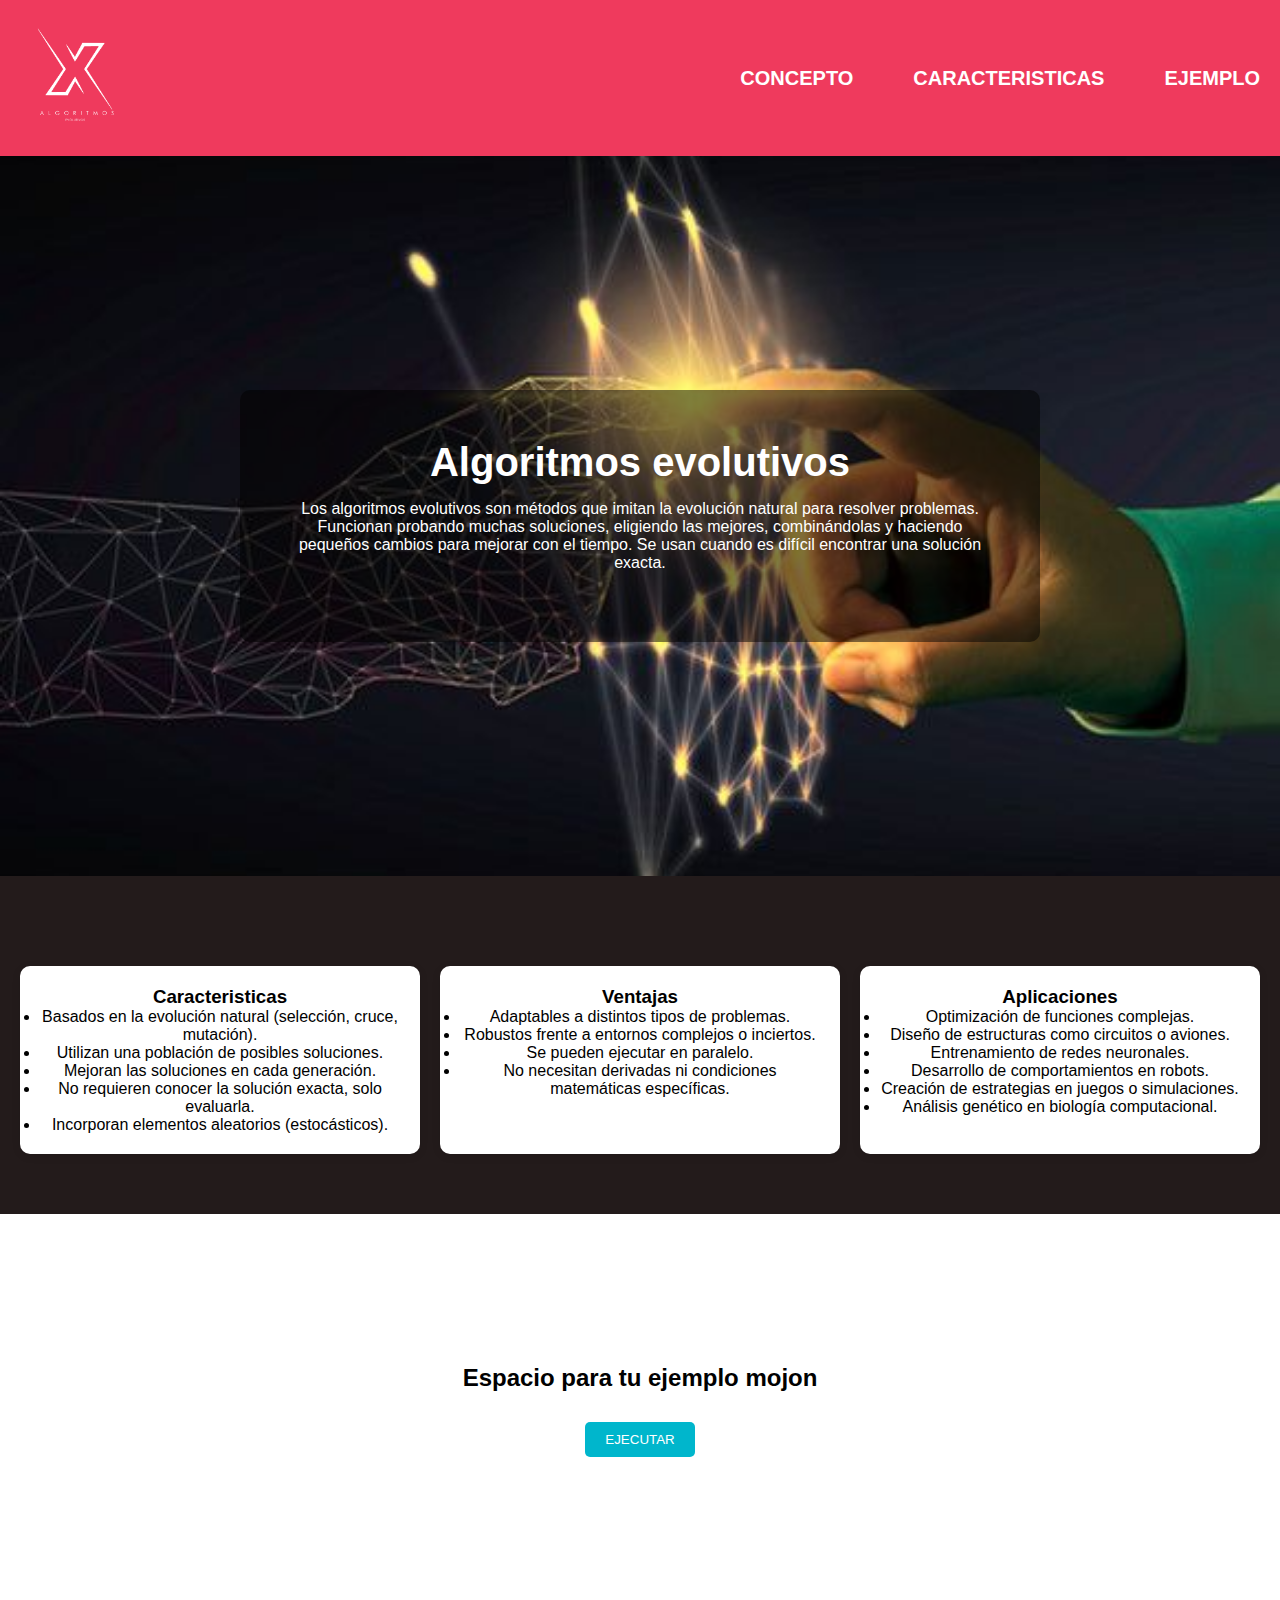
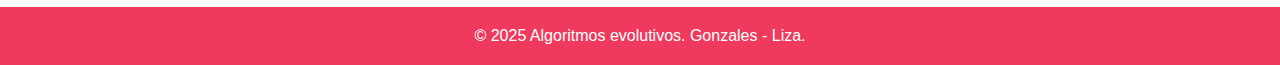
<file: LAB S4/AlgoritmosEvolutivos.html>
<!DOCTYPE html>
<html lang="en">
<head>
  <meta charset="UTF-8" />
  <meta name="viewport" content="width=device-width, initial-scale=1" />
  <title>Algoritmos Evolutivos</title>
  <link rel="stylesheet" href="style2.css" />
 
</head>
<body>

    <header>
        <div class="container">
          <div class="logo"><img src="Algoritmos_evolutivo.png" alt="Descripción de la imagen" width="150" height="150">
          </div>
      
          <div class="menu-toggle" id="menu-toggle">
            <div></div>
            <div></div>
            <div></div>
          </div>
      
          <nav id="nav">
            <ul>
              <li><a href="#concepto">CONCEPTO</a></li>
              <li><a href="#implementacion">CARACTERISTICAS</a></li>
              <li><a href="#ejemplo">EJEMPLO</a></li>
            </ul>
          </nav>
        </div>
      </header>
      

  <section  id="concepto" class="hero" style="background-image: url('fondoevolutivos.jpeg');">
    <div class="hero-text">
      <h1>Algoritmos evolutivos</h1>
      <p>Los algoritmos evolutivos son métodos que imitan la evolución natural para resolver problemas. Funcionan probando muchas soluciones, eligiendo las mejores, combinándolas y haciendo pequeños cambios para mejorar con el tiempo. Se usan cuando es difícil encontrar una solución exacta.</p>
    
    </div>
  </section>

  <section id="implementacion" class="services">
    <div class="service-cards">

      <div class="card">
        <h3> Caracteristicas</h3>
        
            <li>Basados en la evolución natural (selección, cruce, mutación).</li>
            <li>Utilizan una población de posibles soluciones.</li>
            <li>Mejoran las soluciones en cada generación.</li>
            <li>No requieren conocer la solución exacta, solo evaluarla.</li>
            <li>Incorporan elementos aleatorios (estocásticos).</li>
          
      </div>
      <div class="card">
        <h3>Ventajas</h3>
        
            <li>Adaptables a distintos tipos de problemas.</li>
            <li>Robustos frente a entornos complejos o inciertos.</li>
            <li>Se pueden ejecutar en paralelo.</li>
            <li>No necesitan derivadas ni condiciones matemáticas específicas.</li>
          
      </div>
      <div class="card">
        <h3>Aplicaciones</h3>
        <li>Optimización de funciones complejas.</li>
  <li>Diseño de estructuras como circuitos o aviones.</li>
  <li>Entrenamiento de redes neuronales.</li>
  <li>Desarrollo de comportamientos en robots.</li>
  <li>Creación de estrategias en juegos o simulaciones.</li>
  <li>Análisis genético en biología computacional.</li>
      </div>
    </div>
   
  </section>


  <section  id=ejemplo  class="case-studies">
    <h2>Espacio para tu ejemplo mojon</h2>
    
    <button>EJECUTAR</button>
  </section>

  <footer>
    <div class="footer-content">
      <p>&copy; 2025 Algoritmos evolutivos. Gonzales - Liza.</p>
    </div>
  </footer>

  <script src="script.js"></script>
</body>
</html>
</file>
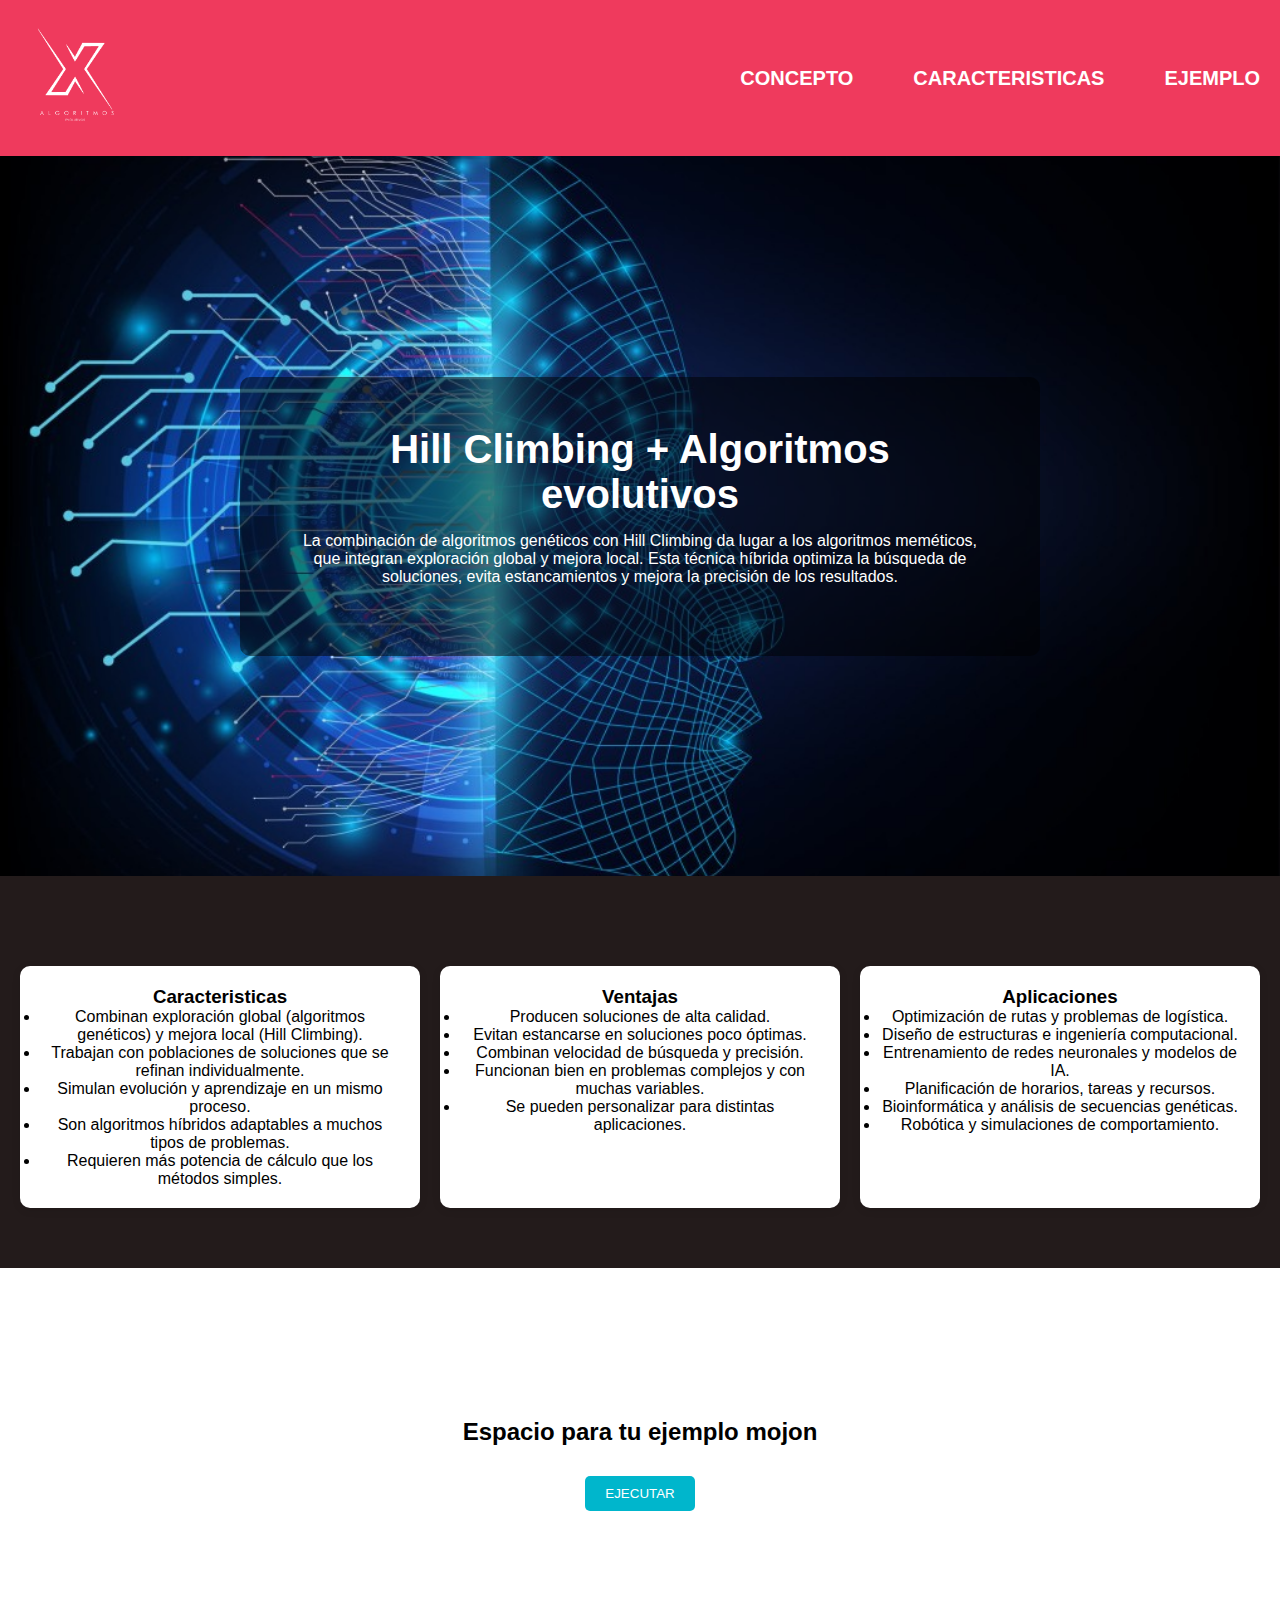
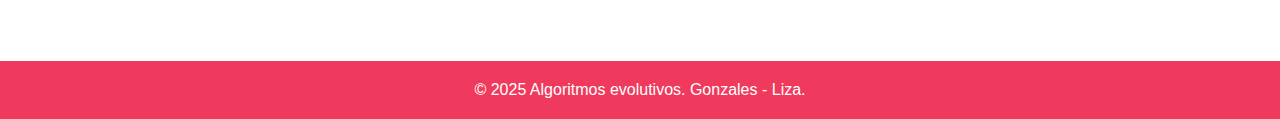
<file: LAB S4/Ambos.html>
<!DOCTYPE html>
<html lang="en">
<head>
  <meta charset="UTF-8" />
  <meta name="viewport" content="width=device-width, initial-scale=1" />
  <title>Ambos conceptos</title>
  <link rel="stylesheet" href="style2.css" />
 
</head>
<body>

    <header>
        <div class="container">
          <div class="logo"><img src="Algoritmos_evolutivo.png" alt="Descripción de la imagen" width="150" height="150">
          </div>
      
          <div class="menu-toggle" id="menu-toggle">
            <div></div>
            <div></div>
            <div></div>
          </div>
      
          <nav id="nav">
            <ul>
              <li><a href="#concepto">CONCEPTO</a></li>
              <li><a href="#implementacion">CARACTERISTICAS</a></li>
              <li><a href="#ejemplo">EJEMPLO</a></li>
            </ul>
          </nav>
        </div>
      </header>
      

  <section  id="concepto" class="hero" style="background-image: url('memetico.jpeg');">
    <div class="hero-text">
      <h1> Hill Climbing + Algoritmos evolutivos</h1>
      <p>La combinación de algoritmos genéticos con Hill Climbing da lugar a los algoritmos meméticos, que integran exploración global y mejora local. Esta técnica híbrida optimiza la búsqueda de soluciones, evita estancamientos y mejora la precisión de los resultados.</p>
    
    </div>
  </section>

  <section id="implementacion" class="services">
    <div class="service-cards">

      <div class="card">
        <h3> Caracteristicas</h3>
        
        <li>Combinan exploración global (algoritmos genéticos) y mejora local (Hill Climbing).</li>
        <li>Trabajan con poblaciones de soluciones que se refinan individualmente.</li>
        <li>Simulan evolución y aprendizaje en un mismo proceso.</li>
        <li>Son algoritmos híbridos adaptables a muchos tipos de problemas.</li>
        <li>Requieren más potencia de cálculo que los métodos simples.</li>
          
      </div>
      <div class="card">
        <h3>Ventajas</h3>
        
        <li>Producen soluciones de alta calidad.</li>
        <li>Evitan estancarse en soluciones poco óptimas.</li>
        <li>Combinan velocidad de búsqueda y precisión.</li>
        <li>Funcionan bien en problemas complejos y con muchas variables.</li>
        <li>Se pueden personalizar para distintas aplicaciones.</li>
          
      </div>
      <div class="card">
        <h3>Aplicaciones</h3>
        <li>Optimización de rutas y problemas de logística.</li>
  <li>Diseño de estructuras e ingeniería computacional.</li>
  <li>Entrenamiento de redes neuronales y modelos de IA.</li>
  <li>Planificación de horarios, tareas y recursos.</li>
  <li>Bioinformática y análisis de secuencias genéticas.</li>
  <li>Robótica y simulaciones de comportamiento.</li>
      </div>
    </div>
   
  </section>


  <section  id=ejemplo  class="case-studies">
    <h2>Espacio para tu ejemplo mojon</h2>
    
    <button>EJECUTAR</button>
  </section>

  <footer>
    <div class="footer-content">
      <p>&copy; 2025 Algoritmos evolutivos. Gonzales - Liza.</p>
    </div>
  </footer>

  <script src="script.js"></script>
</body>
</html>
</file>
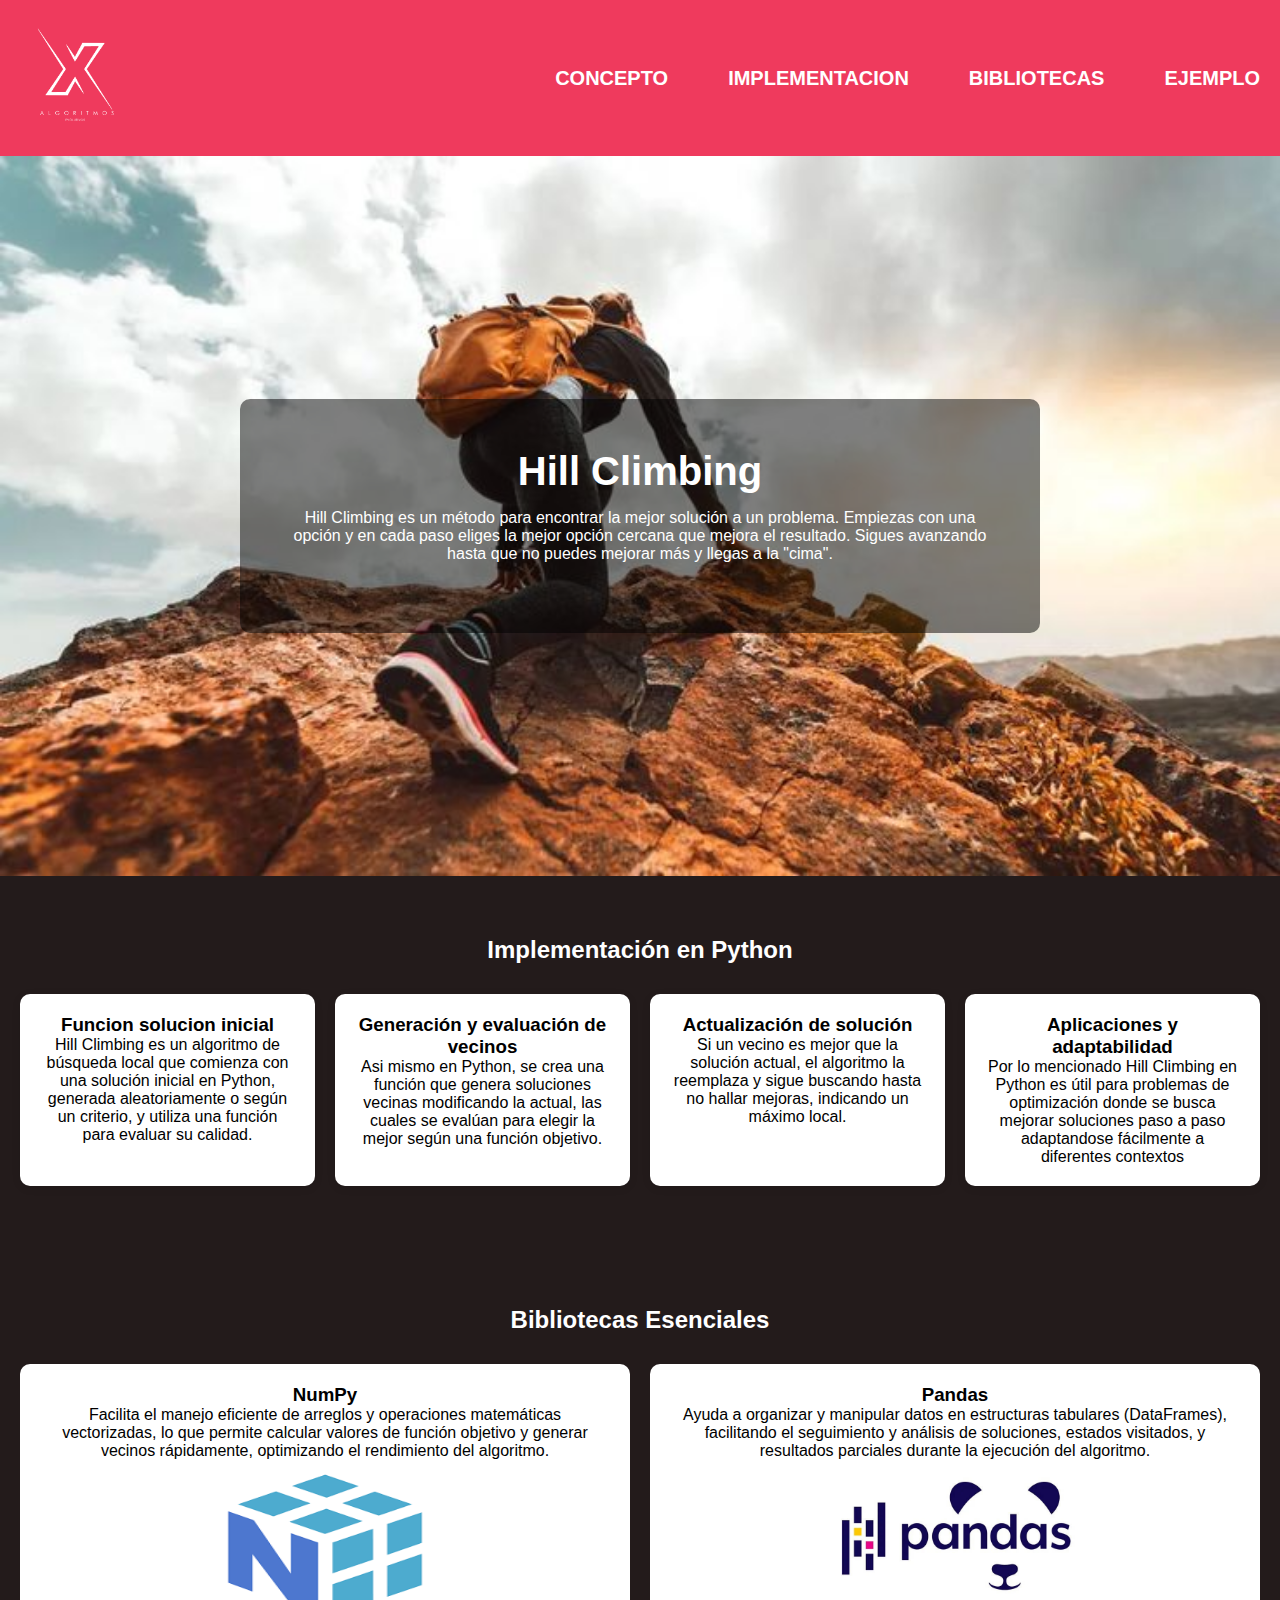
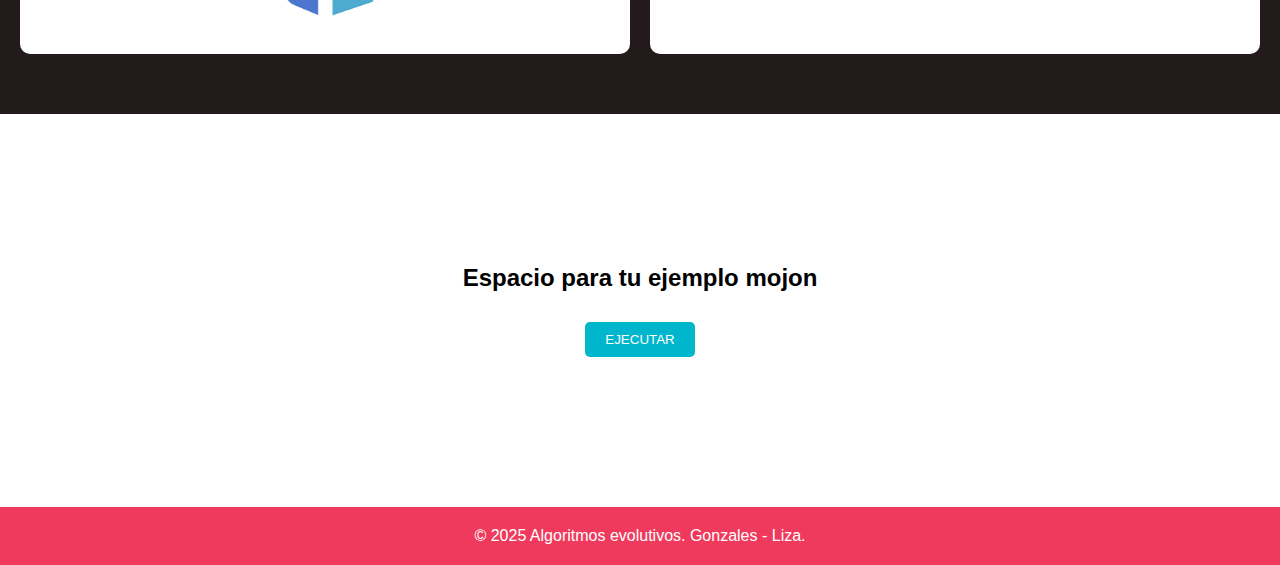
<file: LAB S4/HillClimbing.html>
<!DOCTYPE html>
<html lang="en">
<head>
  <meta charset="UTF-8" />
  <meta name="viewport" content="width=device-width, initial-scale=1" />
  <title>Hill Climbing</title>
  <link rel="stylesheet" href="style.css" />
 
</head>
<body>

    <header>
        <div class="container">
          <div class="logo"><img src="Algoritmos_evolutivo.png" alt="Descripción de la imagen" width="150" height="150">
          </div>
      
          <div class="menu-toggle" id="menu-toggle">
            <div></div>
            <div></div>
            <div></div>
          </div>
      
          <nav id="nav">
            <ul>
              <li><a href="#concepto">CONCEPTO</a></li>
              <li><a href="#implementacion">IMPLEMENTACION</a></li>
              <li><a href="#biblio">BIBLIOTECAS</a></li>
              <li><a href="#ejemplo">EJEMPLO</a></li>
            </ul>
          </nav>
        </div>
      </header>
      

  <section  id="concepto" class="hero" style="background-image: url('HillClimbling.jpeg');">
    <div class="hero-text">
      <h1>Hill Climbing</h1>
      <p>Hill Climbing es un método para encontrar la mejor solución a un problema. Empiezas con una opción y en cada paso eliges la mejor opción cercana que mejora el resultado. Sigues avanzando hasta que no puedes mejorar más y llegas a la "cima".</p>
    
    </div>
  </section>

  <section id="implementacion" class="services">
    <h2  class="titulodescado" >Implementación en Python</h2>
    <div class="service-cards">
      <div class="card">
        <h3> Funcion solucion inicial</h3>
        <p>Hill Climbing es un algoritmo de búsqueda local que comienza con una solución inicial en Python, generada aleatoriamente o según un criterio, y utiliza una función para evaluar su calidad.</p>
      </div>
      <div class="card">
        <h3>Generación y evaluación de vecinos</h3>
        <p>Asi mismo en Python, se crea una función que genera soluciones vecinas modificando la actual, las cuales se evalúan para elegir la mejor según una función objetivo.</p>
      </div>
      <div class="card">
        <h3>Actualización de solución</h3>
        <p>Si un vecino es mejor que la solución actual, el algoritmo la reemplaza y sigue buscando hasta no hallar mejoras, indicando un máximo local.</p>
      </div>
      <div class="card">
        <h3>Aplicaciones y adaptabilidad</h3>
        <p>Por lo mencionado Hill Climbing en Python es útil para problemas de optimización donde se busca mejorar soluciones paso a paso adaptandose fácilmente a diferentes contextos</p>
      </div>
    </div>
   
  </section>


  <section id="biblio" class="services2">
    <h2 class="titulodescado2">Bibliotecas Esenciales</h2>
    <div class="service-cards">
      <div class="card2">
        <h3 class="letrita">NumPy</h3>
        <p class="letrita3">Facilita el manejo eficiente de arreglos y operaciones matemáticas vectorizadas, lo que permite calcular valores de función objetivo y generar vecinos rápidamente, optimizando el rendimiento del algoritmo.</p>
        <img src="numpi.png"alt="Descripción de la imagen" width="250" height="170">
    </div>
      <div class="card2">
        <h3 class="letrita2">Pandas</h3>
        <p class="letrita4">Ayuda a organizar y manipular datos en estructuras tabulares (DataFrames), facilitando el seguimiento y análisis de soluciones, estados visitados, y resultados parciales durante la ejecución del algoritmo.</p>
        <img src="pandas.jpg"alt="Descripción de la imagen" width="250" height="150">
    </div> 
    </div>
    
  </section>

  <section  id=ejemplo  class="case-studies">
    <h2>Espacio para tu ejemplo mojon</h2>
    
    <button>EJECUTAR</button>
  </section>

  <footer>
    <div class="footer-content">
      <p>&copy; 2025 Algoritmos evolutivos. Gonzales - Liza.</p>
    </div>
  </footer>

  <script src="script.js"></script>
</body>
</html>
</file>
<file: LAB S4/style2.css>
* {
    box-sizing: border-box;
    margin: 0;
    padding: 0;
    font-family: 'Segoe UI', sans-serif;
  }
  
  
  /* Header base */
  .container {
      display: flex;
      justify-content: space-between;
      align-items: center;
      padding: 0px;
      flex-wrap: wrap;
      background-color: #ef3a5d;
    }
    
    .logo {
      font-size: 1.5rem;
      font-weight: bold;
      color: #008ba3;
    }
    
    /* Navegación horizontal */
    nav ul {
      display: flex;
      list-style: none;
      gap: 20px;
    }
    
    /* Links */
    nav ul li a {
      
      font-weight: bold;
      font-style:unset;
      font-size: 20px;
      display: inline-block; /* para que tome el padding y fondo correctamente */
    padding: 65px 20px; /* espacio alrededor del texto */
    color: white;
    text-decoration: none;
    transition: background-color 0.3s ease;
      
    }
  
    nav a:hover {
      background-color: #231b1b; /* fondo rojo al pasar el cursor */
      color: white; /* opcional, para que el texto siga visible */
    }
    
    
    .contact-info {
      text-align: right;
      font-size: 0.8rem;
      color: #666;
    }
    
    /* --- Estilos móviles --- */
    
    .menu-toggle {
      display: none;
      flex-direction: column;
      cursor: pointer;
      width: 30px;
      height: 25px;
      justify-content: space-between;
    }
    
    .menu-toggle div {
      background: #231b1b;
      height: 4px;
      border-radius: 2px;
    }
    
    /* Ocultamos menú en móviles y mostramos con toggle */
    @media (max-width: 768px) {
      .container {
        flex-wrap: nowrap;
        justify-content: space-between;
      }
    
      nav {
        position: absolute;
        top: 70px;
        left: 0;
        right: 0;
        background:#ef3a5d ;
        display: none;
        flex-direction: column;
        padding: 10px 20px;
        box-shadow: 0 4px 8px rgba(0,0,0,0.1);
        z-index: 10;
      }
    
      nav.active {
        display: flex;
      }
    
      nav ul {
        flex-direction: column;
        gap: 15px;
      }
    
      .contact-info {
        display: none;
      }
    
      .menu-toggle {
        display: flex;
      }
    }
    
  
  .hero {
      background-size: cover;
      background-position: center;
      height: 80vh;
      display: flex;
      justify-content: center;
      align-items: center;
      color: white;
      text-align: center;
      padding: 0 20px;
      position: relative;
    }
    
    .hero-text {
      background: rgba(0, 0, 0, 0.5);
      padding: 50px 50px;
      border-radius: 10px;
      max-width: 800px;
    }
    
    .hero-text h1 {
      font-size: 2.5rem;
      margin-bottom: 15px;
    }
    
    .hero-text p {
      margin-bottom: 20px;
    }
    
    .hero-text button {
      padding: 10px 20px;
      background: #00b6cc;
      border: none;
      color: white;
      cursor: pointer;
      font-weight: bold;
      border-radius: 5px;
    }
  
  .services,.services2, .case-studies {
    padding: 60px 20px;
    text-align: center;
    
  }
  
  .services{
      background-color: #231b1b;
  }
  
  .services2{
      background-color: #231b1b;
  }
  
  
  .case-studies{
      background-color: white;
      padding: 150px 50px;
      margin: 0;
  }
  
  .service-cards {
    display: grid;
    grid-template-columns: repeat(auto-fit, minmax(230px, 1fr));
    gap: 20px;
    margin-top: 30px;
  }
  
  .service2-cards {
      display: grid;
      grid-template-columns: repeat(auto-fit, minmax(230px, 1fr));
      gap: 20px;
      margin-top: 30px;
    }
  
  .card {
    background:white ;
    padding: 20px;
    border-radius: 10px;
    box-shadow: 0 2px 8px rgba(0,0,0,0.1);
  }
  
  .card2 {
      background:white ;
      padding: 20px;
      border-radius: 10px;
      box-shadow: 10 20px 20px rgba(0,0,0,0.1);
  
    }
  
    .titulodescado {
      color: white; /* Cambia el color que prefieras */
    }
  
    .titulodescado2 {
      color: white; /* Cambia el color que prefieras */
    }
  .view-more, .case-studies button {
    margin-top: 30px;
    padding: 10px 20px;
    background: #00b6cc;
    color: white;
    border: none;
    border-radius: 5px;
    cursor: pointer;
  }
  
  footer {
    background-color: #ef3a5d;
    color: white;
    text-align: center;
    padding: 20px;
    margin-top: 0px;
  }
  
  /* Responsive */
  @media (max-width: 768px) {
    .container {
      flex-direction: column;
      align-items: flex-start;
    }
  
    nav ul {
      flex-direction: column;
      gap: 10px;
      margin-top: 10px;
    }
  
    .contact-info {
      text-align: left;
      margin-top: 10px;
    }
  
    .carousel-text h1 {
      font-size: 2rem;
    }

    
  }
</file>
<file: LAB S4/style.css>
* {
  box-sizing: border-box;
  margin: 0;
  padding: 0;
  font-family: 'Segoe UI', sans-serif;
}


/* Header base */
.container {
    display: flex;
    justify-content: space-between;
    align-items: center;
    padding: 0px;
    flex-wrap: wrap;
    background-color: #ef3a5d;
  }
  
  .logo {
    font-size: 1.5rem;
    font-weight: bold;
    color: #008ba3;
  }
  
  /* Navegación horizontal */
  nav ul {
    display: flex;
    list-style: none;
    gap: 20px;
  }
  
  /* Links */
  nav ul li a {
    
    font-weight: bold;
    font-style:unset;
    font-size: 20px;
    display: inline-block; /* para que tome el padding y fondo correctamente */
  padding: 65px 20px; /* espacio alrededor del texto */
  color: white;
  text-decoration: none;
  transition: background-color 0.3s ease;
    
  }

  nav a:hover {
    background-color: #231b1b; /* fondo rojo al pasar el cursor */
    color: white; /* opcional, para que el texto siga visible */
  }
  
  
  .contact-info {
    text-align: right;
    font-size: 0.8rem;
    color: #666;
  }
  
  /* --- Estilos móviles --- */
  
  .menu-toggle {
    display: none;
    flex-direction: column;
    cursor: pointer;
    width: 30px;
    height: 25px;
    justify-content: space-between;
  }
  
  .menu-toggle div {
    background: #231b1b;
    height: 4px;
    border-radius: 2px;
  }
  
  /* Ocultamos menú en móviles y mostramos con toggle */
  @media (max-width: 768px) {
    .container {
      flex-wrap: nowrap;
      justify-content: space-between;
    }
  
    nav {
      position: absolute;
      top: 70px;
      left: 0;
      right: 0;
      background:#ef3a5d ;
      display: none;
      flex-direction: column;
      padding: 10px 20px;
      box-shadow: 0 4px 8px rgba(0,0,0,0.1);
      z-index: 10;
    }
  
    nav.active {
      display: flex;
    }
  
    nav ul {
      flex-direction: column;
      gap: 15px;
    }
  
    .contact-info {
      display: none;
    }
  
    .menu-toggle {
      display: flex;
    }
  }
  

.hero {
    background-size: cover;
    background-position: center;
    height: 80vh;
    display: flex;
    justify-content: center;
    align-items: center;
    color: white;
    text-align: center;
    padding: 0 20px;
    position: relative;
  }
  
  .hero-text {
    background: rgba(0, 0, 0, 0.5);
    padding: 50px 50px;
    border-radius: 10px;
    max-width: 800px;
  }
  
  .hero-text h1 {
    font-size: 2.5rem;
    margin-bottom: 15px;
  }
  
  .hero-text p {
    margin-bottom: 20px;
  }
  
  .hero-text button {
    padding: 10px 20px;
    background: #00b6cc;
    border: none;
    color: white;
    cursor: pointer;
    font-weight: bold;
    border-radius: 5px;
  }

.services,.services2, .case-studies {
  padding: 60px 20px;
  text-align: center;
  
}

.services{
    background-color: #231b1b;
}

.services2{
    background-color: #231b1b;
}


.case-studies{
    background-color: white;
    padding: 150px 50px;
    margin: 0;
}

.service-cards {
  display: grid;
  grid-template-columns: repeat(auto-fit, minmax(230px, 1fr));
  gap: 20px;
  margin-top: 30px;
}

.service2-cards {
    display: grid;
    grid-template-columns: repeat(auto-fit, minmax(230px, 1fr));
    gap: 20px;
    margin-top: 30px;
  }

.card {
  background:white ;
  padding: 20px;
  border-radius: 10px;
  box-shadow: 0 2px 8px rgba(0,0,0,0.1);
}

.card2 {
    background:white ;
    padding: 20px;
    border-radius: 10px;
    box-shadow: 10 20px 20px rgba(0,0,0,0.1);

  }

  .titulodescado {
    color: white; /* Cambia el color que prefieras */
  }

  .titulodescado2 {
    color: white; /* Cambia el color que prefieras */
  }
.view-more, .case-studies button {
  margin-top: 30px;
  padding: 10px 20px;
  background: #00b6cc;
  color: white;
  border: none;
  border-radius: 5px;
  cursor: pointer;
}

footer {
  background-color: #ef3a5d;
  color: white;
  text-align: center;
  padding: 20px;
  margin-top: 0px;
}

/* Responsive */
@media (max-width: 768px) {
  .container {
    flex-direction: column;
    align-items: flex-start;
  }

  nav ul {
    flex-direction: column;
    gap: 10px;
    margin-top: 10px;
  }

  .contact-info {
    text-align: left;
    margin-top: 10px;
  }

  .carousel-text h1 {
    font-size: 2rem;
  }

}
</file>
